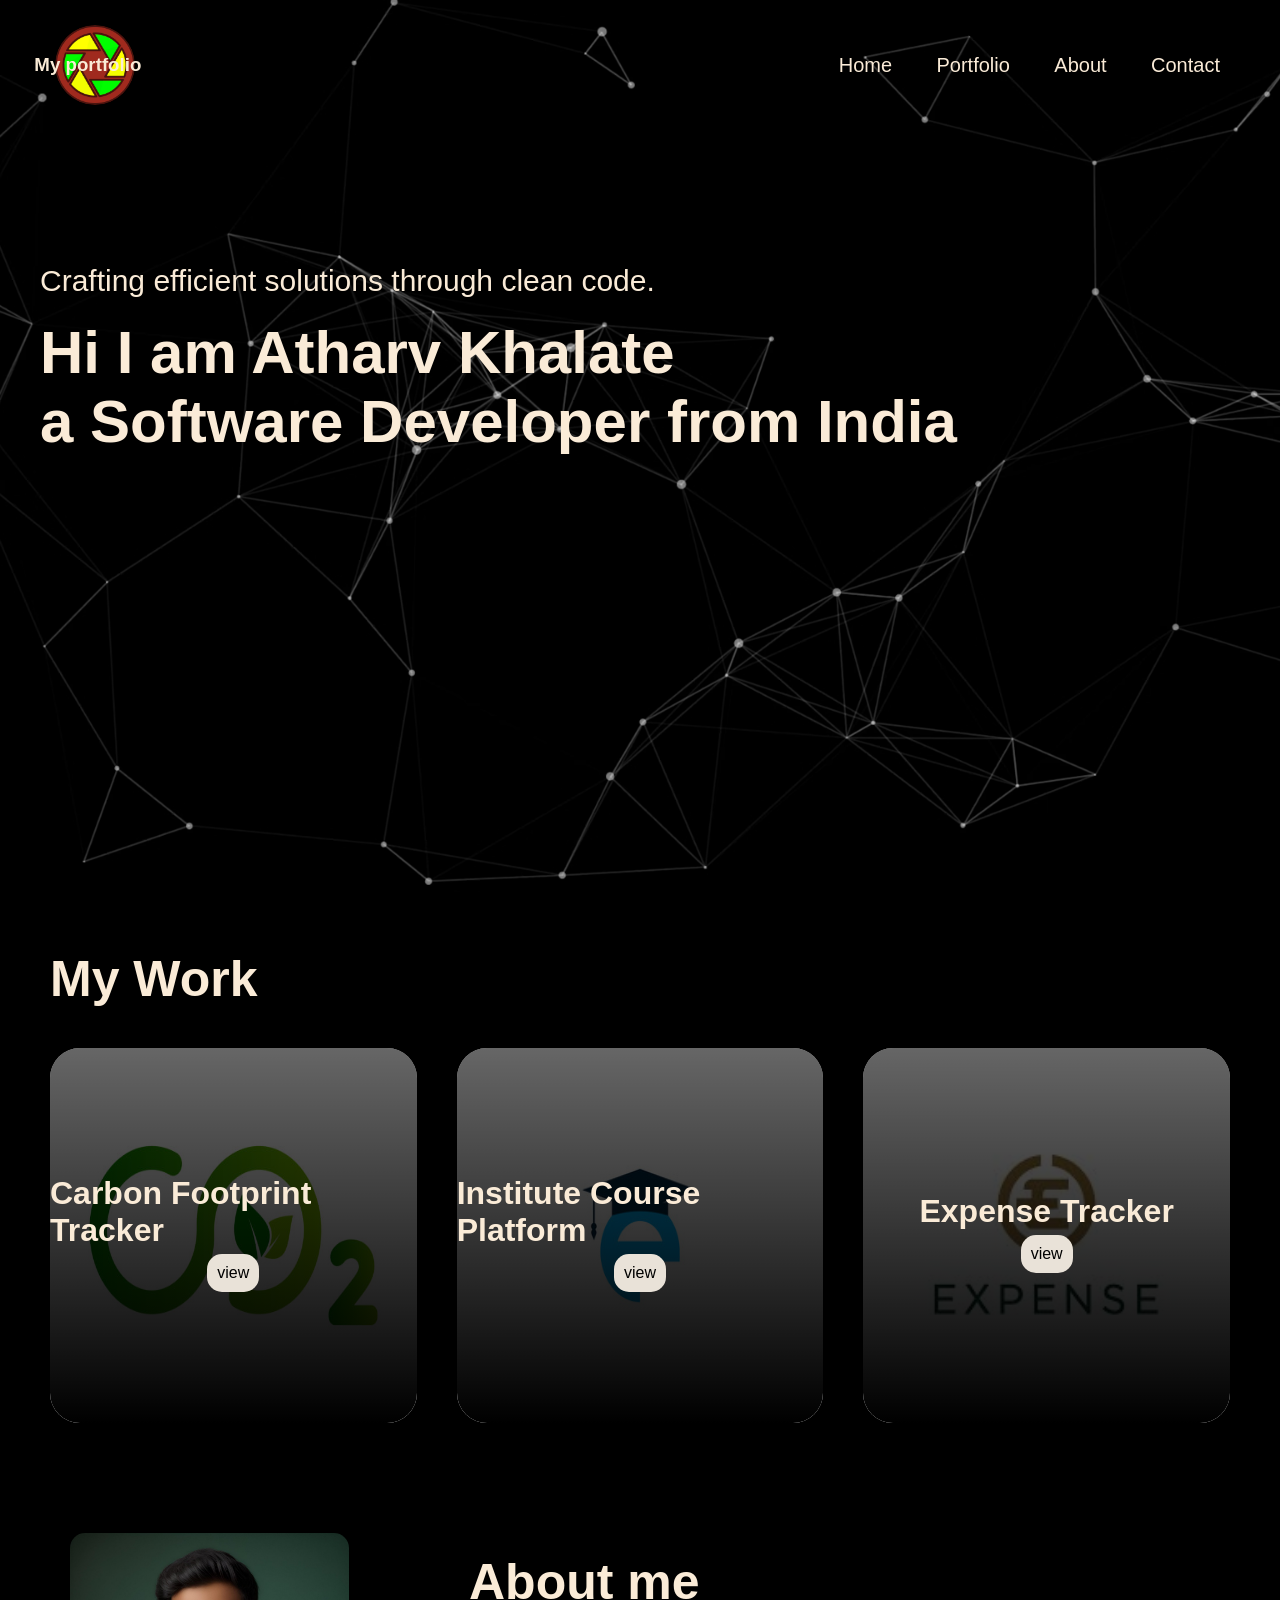
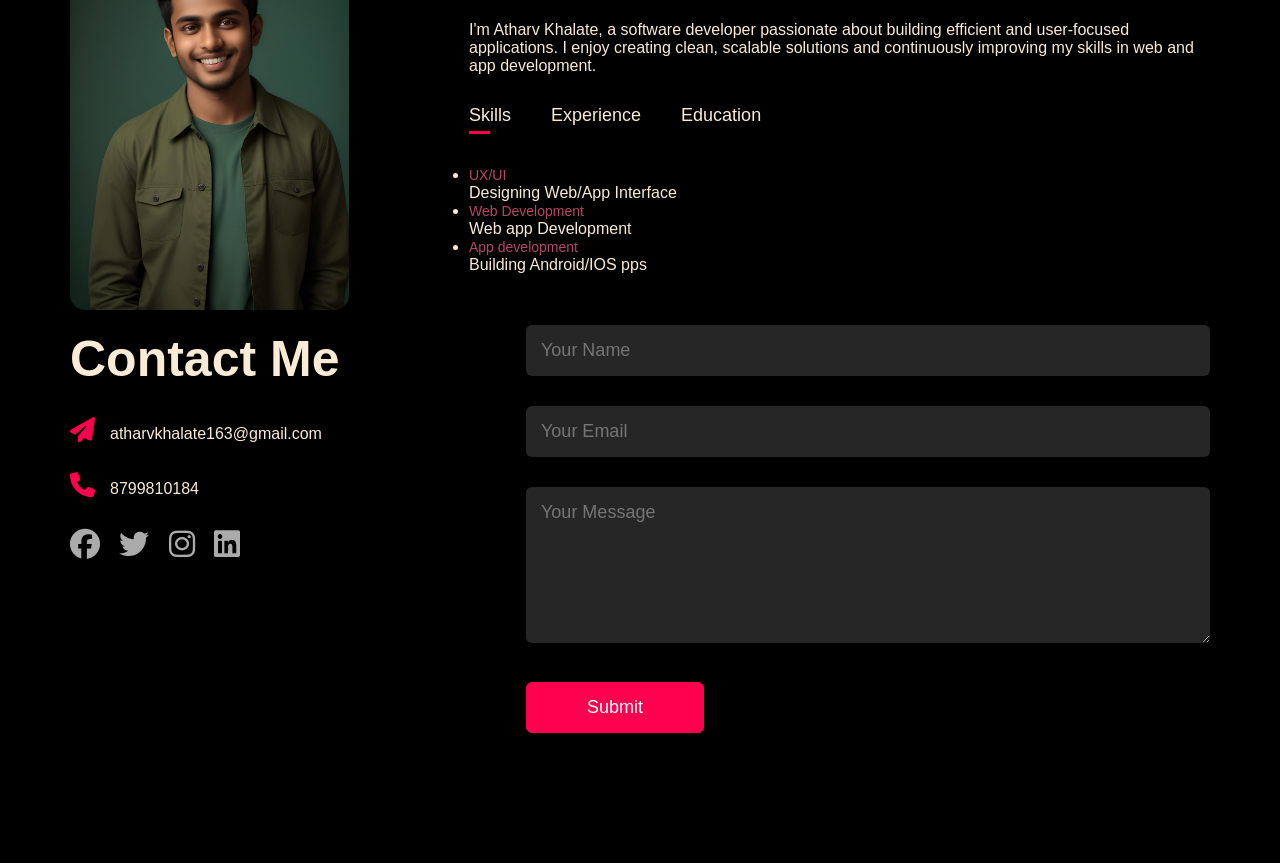
<file: index.html>
<!DOCTYPE html>
<html lang="en">
  <head>
    <title>My portfolio</title>
    <link rel="stylesheet" href="style.css">
  
  <link rel="stylesheet"
    href="https://cdnjs.cloudflare.com/ajax/libs/font-awesome/6.5.0/css/all.min.css">
  </head>
  <body>
    <!-- -----------------------------------------header-------------------------------- -->
    <div id="header">
      <div class="contianer">
          <nav>
            <img src="images/Img.jpeg" class="logo" alt=" logo">
            <div class="lname">
              <h3>My portfolio</h3>
              </div>
            <ul>
               <li><a href="#header">Home</a></li>
              <li><a href="#portfolio">Portfolio</a></li>
              <li><a href="#about">About</a></li>
              <li><a href="#contact">Contact</a></li>
            </ul>
          </nav>
          <div class="header-text">
            <p>Crafting efficient solutions through clean code.</p>
            <h1>
              Hi I am Atharv Khalate <br>a Software Developer 
              from India
            </h1>
          </div>
        </div>
      </div>
    </div>
    <!-- ------------------------------------------------portfolio--------------------------------- -->
    <div id="portfolio">
      <div class="container">
        <h1 class="subtitle">My Work</h1>
        <div class="work-list">
          <div class="work">
            <img src="images/work1.jpg" alt="work-type1">
            <div class="layer">
              <h1>Carbon Footprint Tracker</h1>
              <a
                class="button"
                href="index.html"
                >view</a
              >
            </div>
          </div>
          <div class="work">
            <img src="images/work2.jpg" alt="work-type2" />
            <div class="layer">
              <h1>Institute Course Platform </h1>
              <a
                class="button"
                href="index.html"
                >view</a
              >
            </div>
          </div>
          <div class="work">
            <img src="images/work3.jpg" alt="work-type3" />
            <div class="layer">
              <h1>Expense Tracker</h1>
              <a
                class="button"
                href="index.html"
                >view</a
              >
            </div>
          </div>
        </div>
      </div>
    </div>
    <!-- ----------------------------------------------About---------------------------------------- -->
    <div id="about">
      <div class="container">
        <div class="row">
           <div class="col-1">
             <img src="images/boy.jpg" alt="image">
           </div>
            <div class="col-2">
              <h1 class="subtitle" >About me</h1>
              <p>
              I'm Atharv Khalate, a software developer passionate about building
          efficient and user-focused applications. I enjoy creating clean,
          scalable solutions and continuously improving my skills in web and
          app development.
              <div class="tab-titles">
                <p class="tab-links active-link" onclick="opentab('skills')"> Skills</p>
                <p class="tab-links" onclick="opentab('experience')">Experience</p>
                <p class="tab-links" onclick="opentab('education')">Education</p>
             </div>
             <div class="tab-contents active-tab" id="skills">
              <ul>
                <li><span>UX/UI</span><br>Designing Web/App Interface</li>
                <li><span>Web Development</span><br>Web app Development</li>
                <li><span>App development</span><br>Building Android/IOS pps</li>
              </ul>
             </div>
             <div class="tab-contents" id="experience">
              <ul>
                <li><span>2026 </span><br>Fresher</li>
               
              </ul>
             </div>
             <div class="tab-contents" id="education">
              <ul>
                <li><span>2026</span><br>Pursuing B.tech from GH.Raisoni Wagholi .</li>
                <li><span>2025</span><br>Diploma from PCCOE PUNE .</li>
              </ul>
             </div>
             
        </div>
      </div>
    </div>   
<!-- -------------------------------------contact------------------------------------ -->
    <div id="contact">
     <div class="container">

    <div class="row">
      <div class="contact-left">

        <h2 class="subtitle">Contact Me</h2>
        <p><i class="fa-solid fa-paper-plane"></i>atharvkhalate163@gmail.com</p>
        <p><i class="fa-solid fa-phone"></i>8799810184</p>

        <div class="social-icons">
          <a href="#"><i class="fa-brands fa-facebook"></i></a>
          <a href="#"><i class="fa-brands fa-twitter"></i></a>
          <a href="#"><i class="fa-brands fa-instagram"></i></a>
          <a href="#"><i class="fa-brands fa-linkedin"></i></a>
        </div>

      </div>
      <div class="contact-right">
<form>
  <input type="text" name="Name" placeholder="Your Name" required>
  <input type="email" name="email" placeholder="Your Email" required>
  <textarea name="Message" rows="6" placeholder="Your Message"></textarea>
  <button type="submit" class="btn btn2">Submit</button>
</form>
</div>
</div>
</div>
</div>
    <script>
      var tablinks = document.getElementsByClassName("tab-links");
      var tabcontents = document.getElementsByClassName("tab-contents");
        function opentab(tabname){
            for(tablink of tablinks){
            tablink.classList.remove("active-link");
            }
            for(tabcontent of tabcontents) {
            tabcontent.classList.remove("active-tab");
            }
            event.currentTarget.classList.add("active-link");
            document.getElementById(tabname).classList.add("active-tab");
          }
    </script> 
  </body>
</html>
</file>
<file: style.css>
* {
  margin: 0;
  padding: 0;
  font-family: "poppins", sans-serif;
  box-sizing: border-box;
}
body {
  color: #000000;
  background-color: black;
}
#header {
  width: 100%;
  height: 100vh;
  background-image: url(images/background1.avif);
  background-size: cover;
  background-position: center;
  background-attachment: fixed;
}
.contianer {
  padding: 10px 40px;
  color: antiquewhite;
}
nav {
  display: flex;
  align-items: center;
  justify-content: space-between;
  flex-wrap: wrap;
}
.logo {
  margin: 15px;
  width: 80px;
  border-radius: 50px;
}
.lname {
  color: antiquewhite;
}
.lname h3 {
  margin-left: -450px;
}
nav ul li {
  display: inline-block;
  list-style-type: none;
  margin: 10px 20px;
}
nav ul li a {
  color: antiquewhite;
  text-decoration: none;
  font-size: 18px;
  position: relative;
  font-size: 20px;
}
nav ul li a::after {
  content: "";
  width: 0%;
  height: 3px;
  background-color: #ff004f;
  position: absolute;
  left: 0;
  bottom: -6px;
  transition: 0.1s;
}
nav ul li a:hover::after {
  width: 100%;
}
.header-text {
  margin: 12%;
  font-size: 30px;
  margin-left: 0;
  color: antiquewhite;
}
.header-text h1 {
  font-size: 60px;
  margin-top: 20px;
}

/*-------------------portfolio-------------*/

#portfolio {
  padding: 30px 50px;
  border-radius: 20px;
}
.subtitle {
  color: antiquewhite;
  font-size: 50px;
}
.work-list {
  display: grid;
  grid-template-columns: repeat(auto-fit, minmax(250px, 1fr));
  grid-gap: 40px;
  margin-top: 40px;
  color: antiquewhite;
}
.work {
  position: relative;
  overflow: hidden;
  border-radius: 20px;
}
.work img {
  border-radius: 30px;
  width: 100%;
  height: 375px;
  display: block;
}
.layer {
  margin-top: 15px;
  width: 100%;
  height: 100%;
  background: linear-gradient(rgba(0, 0, 0, 0.6), #000000);
  border-radius: 30px;
  position: absolute;
  left: 0;
  right: 0;
  bottom: 0;
  overflow: hidden;
  display: flex;
  align-items: center;
  justify-content: center;
  flex-direction: column;
}
.layer a {
  margin: 5px;
  color: rgb(0, 0, 0);
  padding: 10px;
  background-color: rgb(233, 226, 216);
  border-radius: 15px;
  text-decoration: none;
}
/*-----------about--------*/

#about {
  padding: 80px 70px;
  color: antiquewhite;
}
.row {
  display: flex;
  justify-content: space-between;
  flex-wrap: wrap;
}
.col-1 {
  flex-basis: 35%;
}
.col-1 img {
  width: 70%;
  border-radius: 15px;
  height: 100%;
}
.col-2 {
  flex-basis: 65%;
}
.col-2 p {
  margin-top: 10px;
}
.subtitle {
  margin-top: 20px;
  font-size: 50px;
}
.tab-titles {
  display: flex;
  margin: 20px 0 40px;
}
.tab-links {
  margin-right: 40px;
  font-size: 18px;
  font-weight: 500;
  cursor: pointer;
  position: relative;
}
.tab-links::after {
  content: '';
  width: 0;
  height: 3px;
  background: #ff004f;
  position: absolute;
  left: 0;
  bottom: -8px;
  transition: 0.5s;
}
.tab-links.active-link::after {
  width: 50%;
}
.tab-contents{
  list-style: none;
  margin: 10px 0;
}
.tab-contents ul li span{
color: #b54769;
font-size: 14px;
}
.tab-contents{
  display: none;
}
.tab-contents.active-tab{
  display: block;
}
/* ----------------------------contact------------------------------ */
.contact-left{
flex-basis: 35%;
}
.contact-right{
flex-basis: 60%;
}
.contact-left p{
  margin-top: 30px;
}
.contact-left p i{
  color: #ff004f;
  margin-right: 15px;
  font-size: 25px;
}
.social-icons{
margin-top: 30px;
}
.social-icons a{
text-decoration: none;
font-size: 30px;
margin-right: 15px;
color: #ababab;
display: inline-block;
}
.social-icons a:hover{
color: #ff004f;
transform: translateY(-5px);
}
.btn{
display: block;
margin: 50px auto;
width: fit-content;
border: 1px solid #ff004f;
padding: 14px 50px;
border-radius: 6px;
text-decoration: none;
color: #fff;
transition: background 0.5s;
}
.btn:hover{
background: #ff004f;

}
.btn.btn2{
display: inline-block;
background: #ff004f;
}
.contact-right form{
  width: 100%;
}
form input, form textarea{
width: 100%;
border: 0;
outline: none;
background: #262626;
padding: 15px;
margin: 15px 0;
color: #fff;
font-size: 18px;
border-radius: 6px;
}
form .btn2{
padding: 14px 60px;
font-size: 18px;
margin-top: 20px;
cursor: pointer;
}
html {
  scroll-behavior: smooth;
}
</file>
